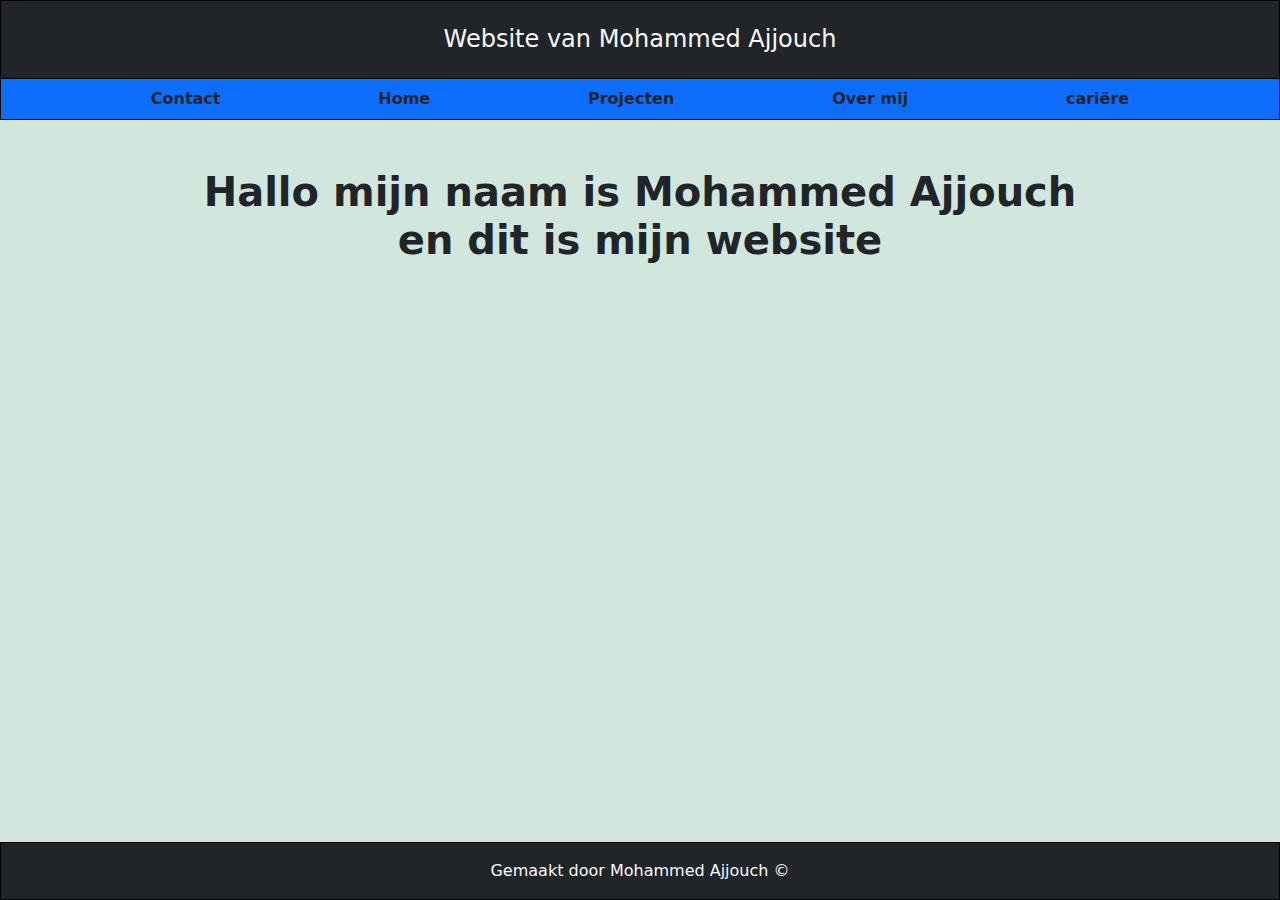
<file: index.html>
<!doctype html>
<html lang="en">
<head>
    <meta charset="UTF-8">
    <meta name="viewport" content="width=device-width, initial-scale=1">
    <title>Homepage | Mohammed</title>
    <link href="https://cdn.jsdelivr.net/npm/bootstrap@5.3.3/dist/css/bootstrap.min.css" rel="stylesheet">
</head>
<body class="bg-success-subtle">


<header class="bg-dark text-light text-center py-4 border border-black">
    <h1 class="h4 m-0">Website van Mohammed Ajjouch</h1>
</header>

<nav class="bg-primary d-flex justify-content-evenly border-start border-end border-bottom border-black py-2">
    <a href="contact.html" class="text-decoration-none text-dark fw-semibold px-2">Contact</a>
    <a href="#" class="text-decoration-none text-dark fw-semibold px-2">Home</a>
    <a href="projecten.html" class="text-decoration-none text-dark fw-semibold px-2">Projecten</a>
    <a href="over-mij.html" class="text-decoration-none text-dark fw-semibold px-2">Over mij</a>
    <a href="career.html" class="text-decoration-none text-dark fw-semibold px-2">cariëre</a>
</nav>


<main class="container text-center my-5">
    <h1 class="fw-bold">Hallo mijn naam is Mohammed Ajjouch<br>en dit is mijn website</h1>
</main>


<footer class="bg-dark text-light text-center py-3 border border-black fixed-bottom">
    Gemaakt door Mohammed Ajjouch &copy;
</footer>

<script src="https://cdn.jsdelivr.net/npm/bootstrap@5.3.3/dist/js/bootstrap.bundle.min.js"></script>
</body>
</html>
</file>
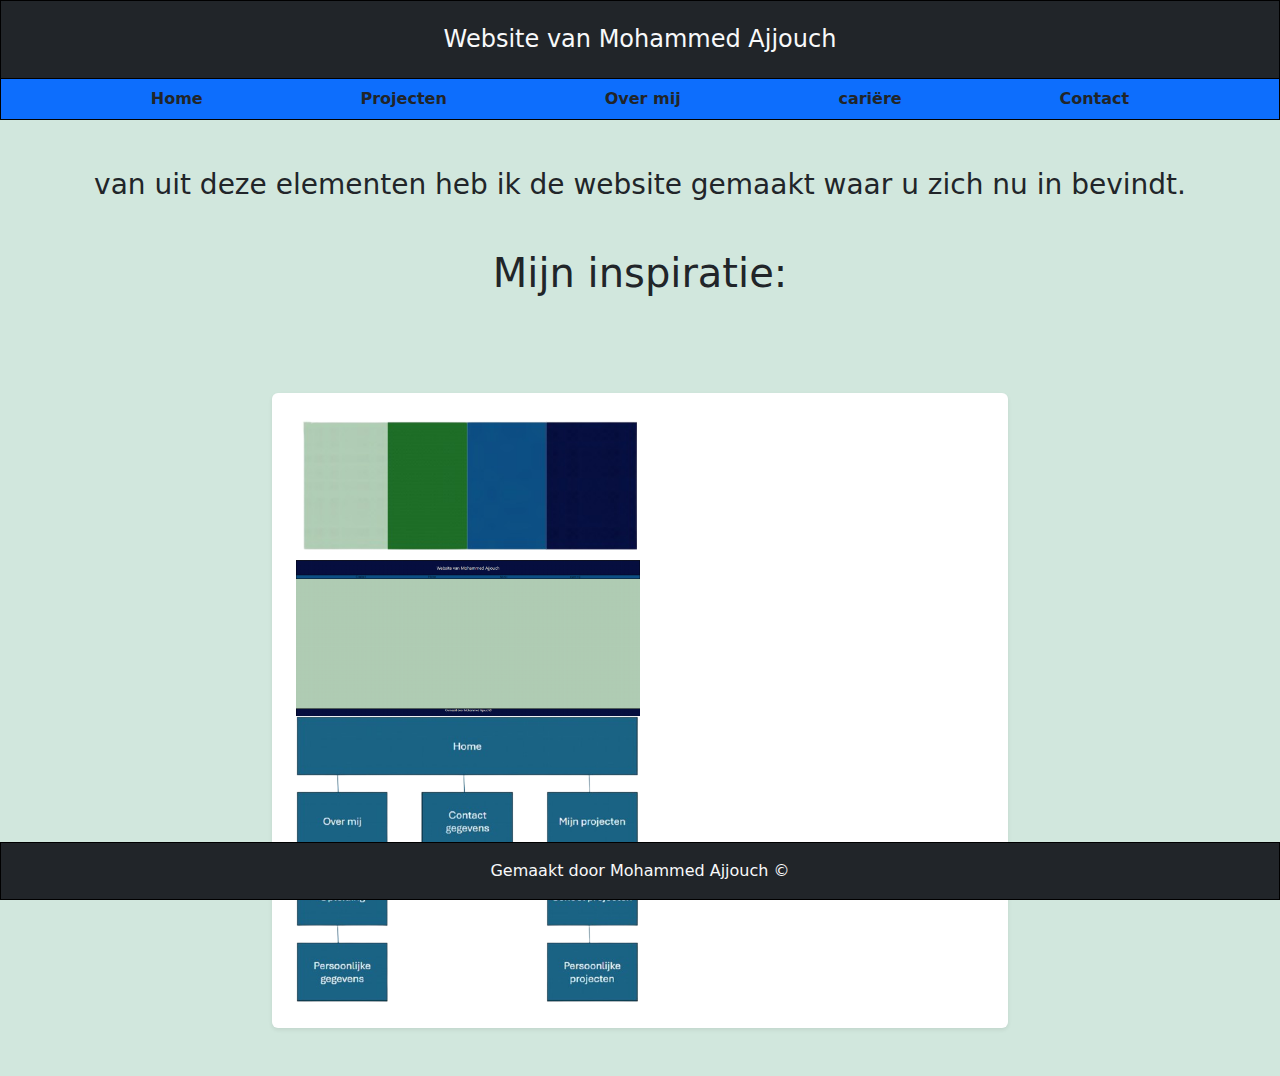
<file: beta.html>
<!doctype html>
<html lang="en">
<head>
    <meta charset="UTF-8">
    <meta name="viewport" content="width=device-width, initial-scale=1">
    <title>beta | Mohammed</title>
    <link href="https://cdn.jsdelivr.net/npm/bootstrap@5.3.3/dist/css/bootstrap.min.css" rel="stylesheet">
</head>
<body class="bg-success-subtle">


<header class="bg-dark text-light text-center py-4 border border-black">
    <h1 class="h4 m-0">Website van Mohammed Ajjouch</h1>
</header>

<nav class="bg-primary d-flex justify-content-evenly border-start border-end border-bottom border-black py-2">

    <a href="index.html" class="text-decoration-none text-dark fw-semibold px-2">Home</a>
    <a href="projecten.html" class="text-decoration-none text-dark fw-semibold px-2">Projecten</a>
    <a href="over-mij.html" class="text-decoration-none text-dark fw-semibold px-2">Over mij</a>
    <a href="career.html" class="text-decoration-none text-dark fw-semibold px-2">cariëre</a>
    <a href="contact.html" class="text-decoration-none text-dark fw-semibold px-2">Contact</a>
</nav>

<div class="container text-center my-5">
    <h3 class="d-flex justify-content-center">van uit deze elementen heb ik de website gemaakt waar u zich nu in bevindt.</h3>
</div>
<main class="container text-center my-5">
    <h1>Mijn inspiratie:</h1>
</main>

<main class="container flex-grow-1 py-5">
    <div class="row justify-content-center col">
        <div class="col-md-8">
            <div class="bg-white rounded shadow-sm p-4">
              <img class="img-fluid w-50" src="img/kleurenschema_finish-removebg-preview.png">
                <img class="img-fluid w-50" src="img/mockup.png">
                <img class="img-fluid w-50" src="img/sitemap-removebg-preview.png">
            </div>
        </div>
    </div>
</main>



<footer class="bg-dark text-light text-center py-3 border border-black fixed-bottom">
    Gemaakt door Mohammed Ajjouch &copy;
</footer>

<script src="https://cdn.jsdelivr.net/npm/bootstrap@5.3.3/dist/js/bootstrap.bundle.min.js"></script>
</body>
</html>
</file>
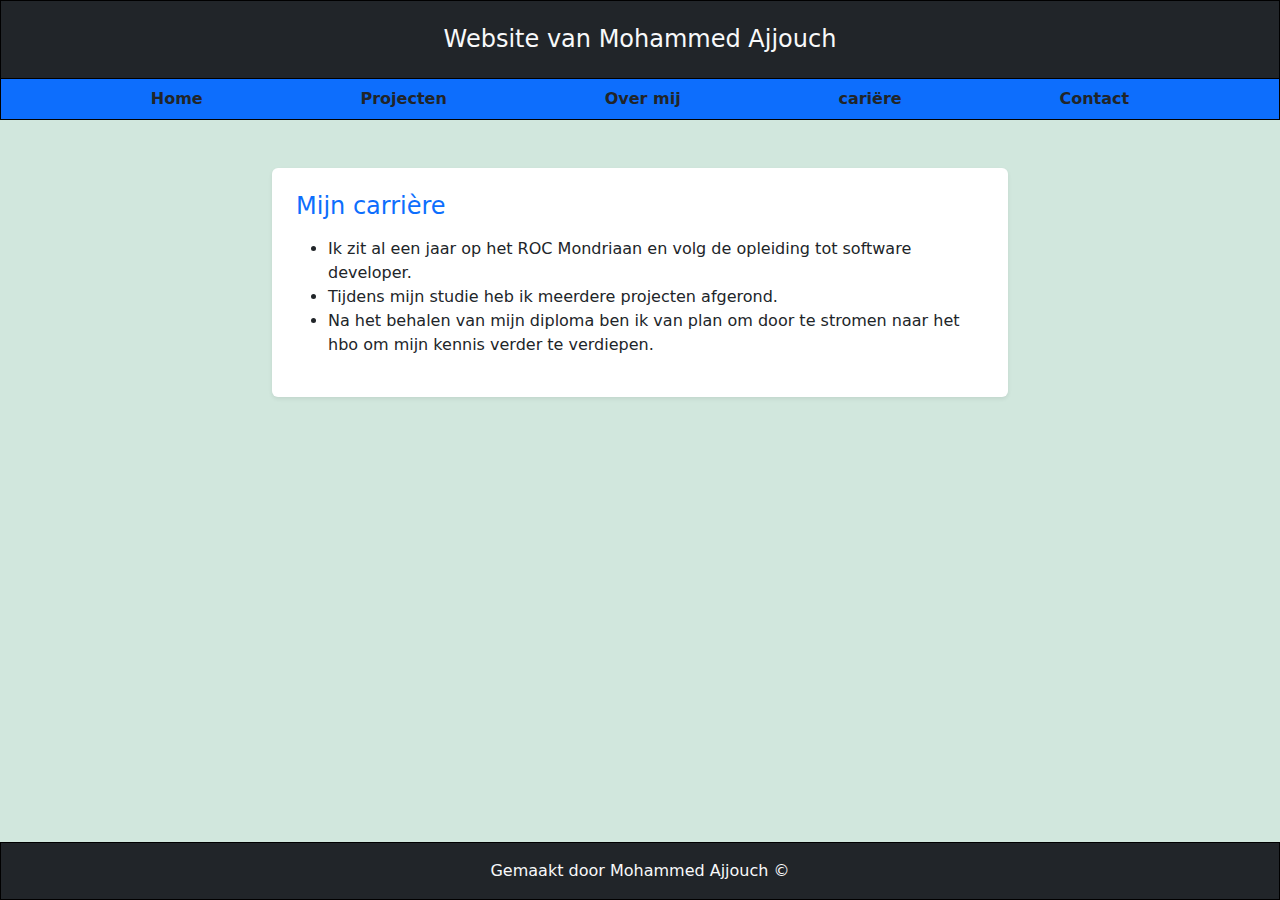
<file: career.html>
<!doctype html>
<html lang="en">
<head>
    <meta charset="UTF-8">
    <meta name="viewport" content="width=device-width, initial-scale=1">
    <title>cariëre | Mohammed</title>
    <link href="https://cdn.jsdelivr.net/npm/bootstrap@5.3.3/dist/css/bootstrap.min.css" rel="stylesheet">
</head>
<body class="bg-success-subtle">


<header class="bg-dark text-light text-center py-4 border border-black">
    <h1 class="h4 m-0">Website van Mohammed Ajjouch</h1>
</header>

<nav class="bg-primary d-flex justify-content-evenly border-start border-end border-bottom border-black py-2">

    <a href="index.html" class="text-decoration-none text-dark fw-semibold px-2">Home</a>
    <a href="projecten.html" class="text-decoration-none text-dark fw-semibold px-2">Projecten</a>
    <a href="over-mij.html" class="text-decoration-none text-dark fw-semibold px-2">Over mij</a>
    <a href="#" class="text-decoration-none text-dark fw-semibold px-2">cariëre</a>
    <a href="contact.html" class="text-decoration-none text-dark fw-semibold px-2">Contact</a>
</nav>


<main class="container flex-grow-1 py-5">
    <div class="row justify-content-center">
        <div class="col-md-8">
            <div class="bg-white rounded shadow-sm p-4">
                <h2 class="h4 mb-3 text-primary">Mijn carrière</h2>
                <p>
                    <ul>
                <li>
                    Ik zit al een jaar op het ROC Mondriaan en volg de opleiding tot software developer.

                </li>
                <li>
                    Tijdens mijn studie heb ik meerdere projecten afgerond.
                </li>
                <li>
                    Na het behalen van mijn diploma ben ik van
                    plan om door te stromen naar het hbo om mijn kennis verder te verdiepen.
                </li>
            </ul>


            </div>
        </div>
    </div>
</main>


<footer class="bg-dark text-light text-center py-3 border border-black fixed-bottom">
    Gemaakt door Mohammed Ajjouch &copy;
</footer>

<script src="https://cdn.jsdelivr.net/npm/bootstrap@5.3.3/dist/js/bootstrap.bundle.min.js"></script>
</body>
</html>
</file>
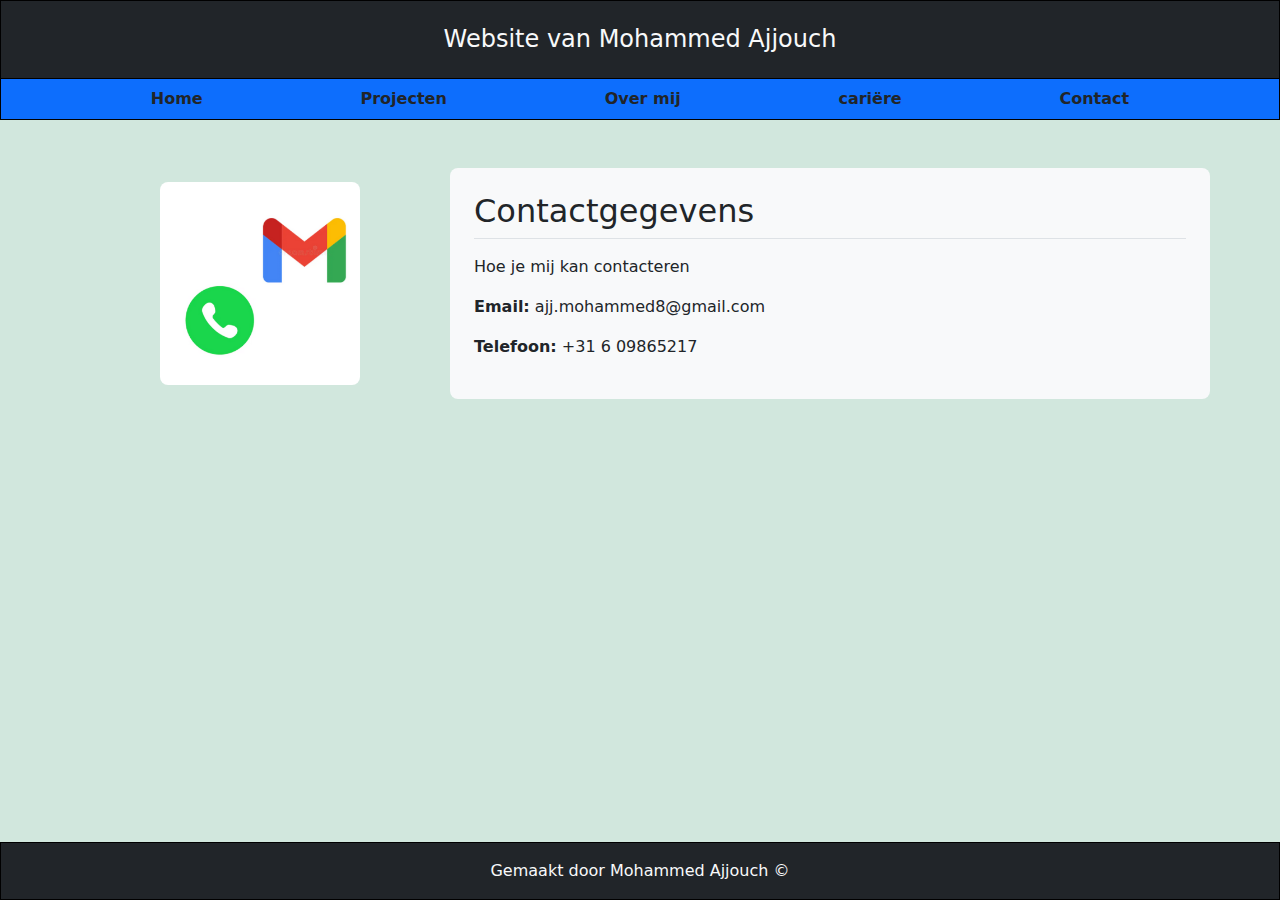
<file: contact.html>
<!doctype html>
<html lang="en">
<head>
    <meta charset="UTF-8">
    <meta name="viewport" content="width=device-width, initial-scale=1">
    <title>contact Page | Mohammed</title>
    <link href="https://cdn.jsdelivr.net/npm/bootstrap@5.3.3/dist/css/bootstrap.min.css" rel="stylesheet">
</head>
<body class="bg-success-subtle">

<header class="bg-dark text-light text-center py-4 border border-black">
    <h1 class="h4 m-0">Website van Mohammed Ajjouch</h1>
</header>

<nav class="bg-primary d-flex justify-content-evenly border-start border-end border-bottom border-black py-2">

    <a href="index.html" class="text-decoration-none text-dark fw-semibold px-2">Home</a>
    <a href="projecten.html" class="text-decoration-none text-dark fw-semibold px-2">Projecten</a>
    <a href="over-mij.html" class="text-decoration-none text-dark fw-semibold px-2">Over mij</a>
    <a href="career.html" class="text-decoration-none text-dark fw-semibold px-2">cariëre</a>
    <a href="#" class="text-decoration-none text-dark fw-semibold px-2">Contact</a>
</nav>

<section class="container my-5">
    <div class="row align-items-center">
        <div class="col-md-4 text-center mb-4 mb-md-0">
            <img src="img/contact.png" alt="Contact" class="img-fluid rounded-3" style="max-width: 200px;">
        </div>
        <div class="col-md-8 bg-light rounded-3 p-4">
            <h2 class="mb-3 border-bottom pb-2">Contactgegevens</h2>
            <p>Hoe je mij kan contacteren</p>
            <p><strong>Email:</strong> ajj.mohammed8@gmail.com</p>
            <p><strong>Telefoon:</strong> +31 6 09865217</p>
        </div>
    </div>
</section>

<footer class="bg-dark text-light text-center py-3 border border-black fixed-bottom">
    Gemaakt door Mohammed Ajjouch &copy;
</footer>

<script src="https://cdn.jsdelivr.net/npm/bootstrap@5.3.3/dist/js/bootstrap.bundle.min.js"></script>
</body>
</html>
</file>
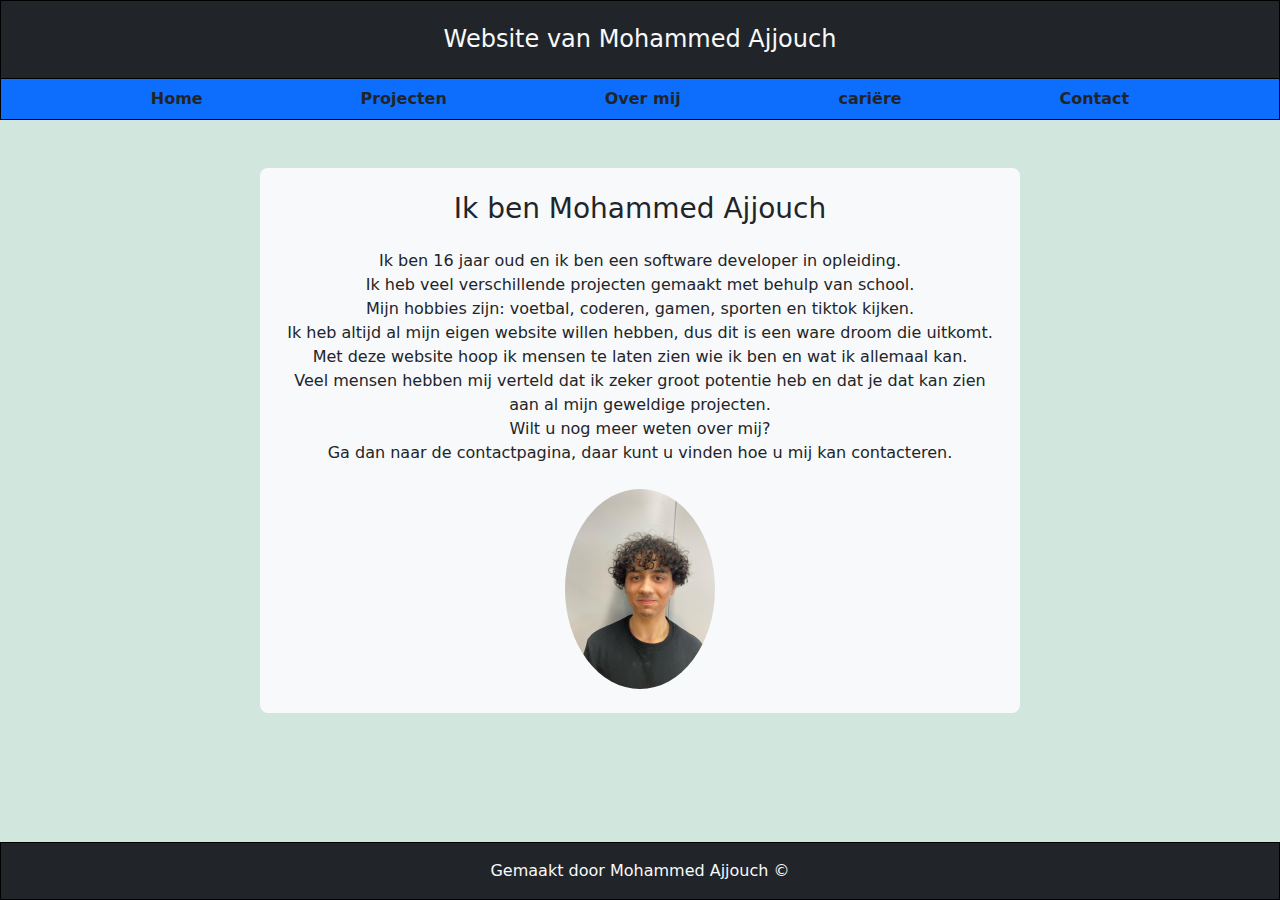
<file: over-mij.html>
<!doctype html>
<html lang="en">
<head>
    <meta charset="UTF-8">
    <meta name="viewport" content="width=device-width, initial-scale=1">
    <title>over mij | Mohammed</title>
    <link href="https://cdn.jsdelivr.net/npm/bootstrap@5.3.3/dist/css/bootstrap.min.css" rel="stylesheet">
</head>
<body class="bg-success-subtle">


<header class="bg-dark text-light text-center py-4 border border-black">
    <h1 class="h4 m-0">Website van Mohammed Ajjouch</h1>
</header>


<nav class="bg-primary d-flex justify-content-evenly border-start border-end border-bottom border-black py-2">

    <a href="index.html" class="text-decoration-none text-dark fw-semibold px-2">Home</a>
    <a href="projecten.html" class="text-decoration-none text-dark fw-semibold px-2">Projecten</a>
    <a href="#" class="text-decoration-none text-dark fw-semibold px-2">Over mij</a>
    <a href="career.html" class="text-decoration-none text-dark fw-semibold px-2">cariëre</a>
    <a href="contact.html" class="text-decoration-none text-dark fw-semibold px-2">Contact</a>
</nav>


<section class="container my-5">
    <div class="row justify-content-center">
        <div class="col-lg-8 bg-light rounded-3 p-4 text-center">
            <h3 class="mb-4 text-dark">Ik ben Mohammed Ajjouch</h3>
            <p class="mb-4">
                Ik ben 16 jaar oud en ik ben een software developer in opleiding.<br>
                Ik heb veel verschillende projecten gemaakt met behulp van school.<br>
                Mijn hobbies zijn: voetbal, coderen, gamen, sporten en tiktok kijken.<br>
                Ik heb altijd al mijn eigen website willen hebben, dus dit is een ware droom die uitkomt.<br>
                Met deze website hoop ik mensen te laten zien wie ik ben en wat ik allemaal kan.<br>
                Veel mensen hebben mij verteld dat ik zeker groot potentie heb en dat je dat kan zien aan al mijn geweldige projecten.<br>
                Wilt u nog meer weten over mij?<br>
                Ga dan naar de contactpagina, daar kunt u vinden hoe u mij kan contacteren.
            </p>
            <img src="img/ik.jpg" alt="Mohammed Ajjouch" class="img-fluid rounded-circle" style="max-height: 200px;">
        </div>
    </div>
</section>


<footer class="bg-dark text-light text-center py-3 border border-black fixed-bottom">
    Gemaakt door Mohammed Ajjouch &copy;
</footer>

<script src="https://cdn.jsdelivr.net/npm/bootstrap@5.3.3/dist/js/bootstrap.bundle.min.js"></script>
</body>
</html>
</file>
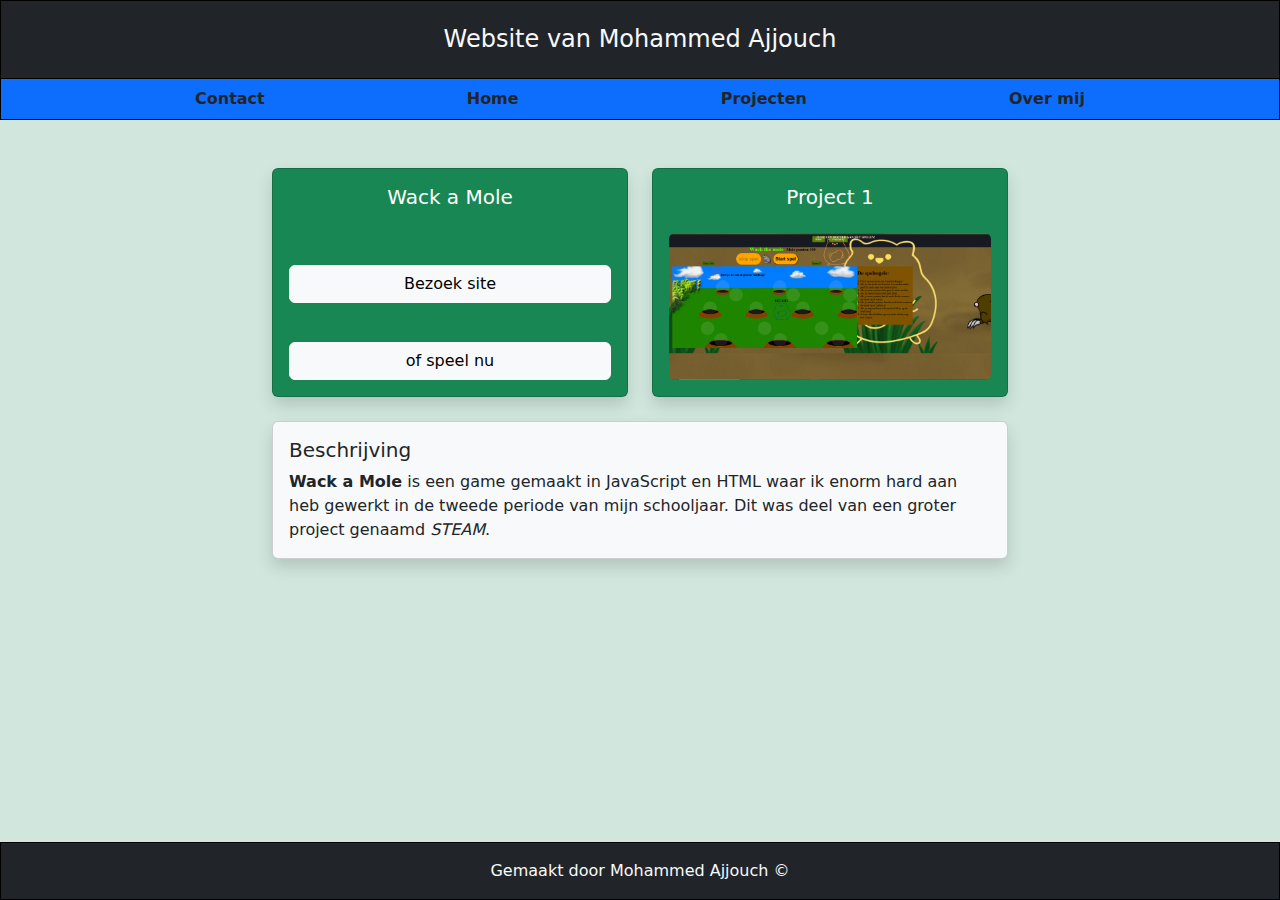
<file: project1.html>
<!doctype html>
<html lang="en">
<head>
    <meta charset="UTF-8">
    <meta name="viewport" content="width=device-width, initial-scale=1">
    <title>Wack a Mole | MLD</title>
    <link href="https://cdn.jsdelivr.net/npm/bootstrap@5.3.3/dist/css/bootstrap.min.css" rel="stylesheet">
</head>
<body class="bg-success-subtle">

<!-- Header -->
<header class="bg-dark text-light text-center py-4 border border-black">
    <h1 class="h4 m-0">Website van Mohammed Ajjouch</h1>
</header>

<!-- Navigatie -->
<nav class="bg-primary d-flex justify-content-evenly border-start border-end border-bottom border-black py-2">
    <a href="contact.html" class="text-decoration-none text-dark fw-semibold px-2">Contact</a>
    <a href="index.html" class="text-decoration-none text-dark fw-semibold px-2">Home</a>
    <a href="#" class="text-decoration-none text-dark fw-semibold px-2">Projecten</a>
    <a href="over-mij.html" class="text-decoration-none text-dark fw-semibold px-2">Over mij</a>
</nav>


<main class="container my-5">
    <div class="row g-4 justify-content-center">


        <div class="col-12 col-md-4">
            <div class="card bg-success text-white text-center shadow h-100">
                <div class="card-body d-flex flex-column justify-content-center">
                    <h5 class="card-title mb-3">Wack a Mole</h5>
                    <a href="https://github.com/ROCMondriaanTIN/st-sd-p02-project-build-a-game-b1m-steam.git" class="btn btn-light mt-auto">Bezoek site</a>
                    <a href="games/wack%20the%20mole/mo.html" class="btn btn-light mt-auto">of speel nu</a>
                </div>
            </div>
        </div>


        <div class="col-12 col-md-4">
            <div class="card bg-success text-white text-center shadow h-100">
                <div class="card-body">
                    <h5 class="card-title">Project 1</h5>
                    <a href="projecten.html">
                        <img src="img/mole%20wacker.png" alt="Wack a Mole" class="img-fluid rounded mt-3">
                    </a>
                </div>
            </div>
        </div>


        <div class="col-12 col-md-8">
            <div class="card bg-light text-dark shadow">
                <div class="card-body">
                    <h5 class="card-title">Beschrijving</h5>
                    <p class="card-text">
                        <strong>Wack a Mole</strong> is een game gemaakt in JavaScript en HTML waar ik enorm hard aan heb gewerkt
                        in de tweede periode van mijn schooljaar. Dit was deel van een groter project genaamd <em>STEAM</em>.
                    </p>
                </div>
            </div>
        </div>

    </div>
</main>


<footer class="bg-dark text-light text-center py-3 border border-black fixed-bottom">
    Gemaakt door Mohammed Ajjouch &copy;
</footer>

<script src="https://cdn.jsdelivr.net/npm/bootstrap@5.3.3/dist/js/bootstrap.bundle.min.js"></script>
</body>
</html>
</file>
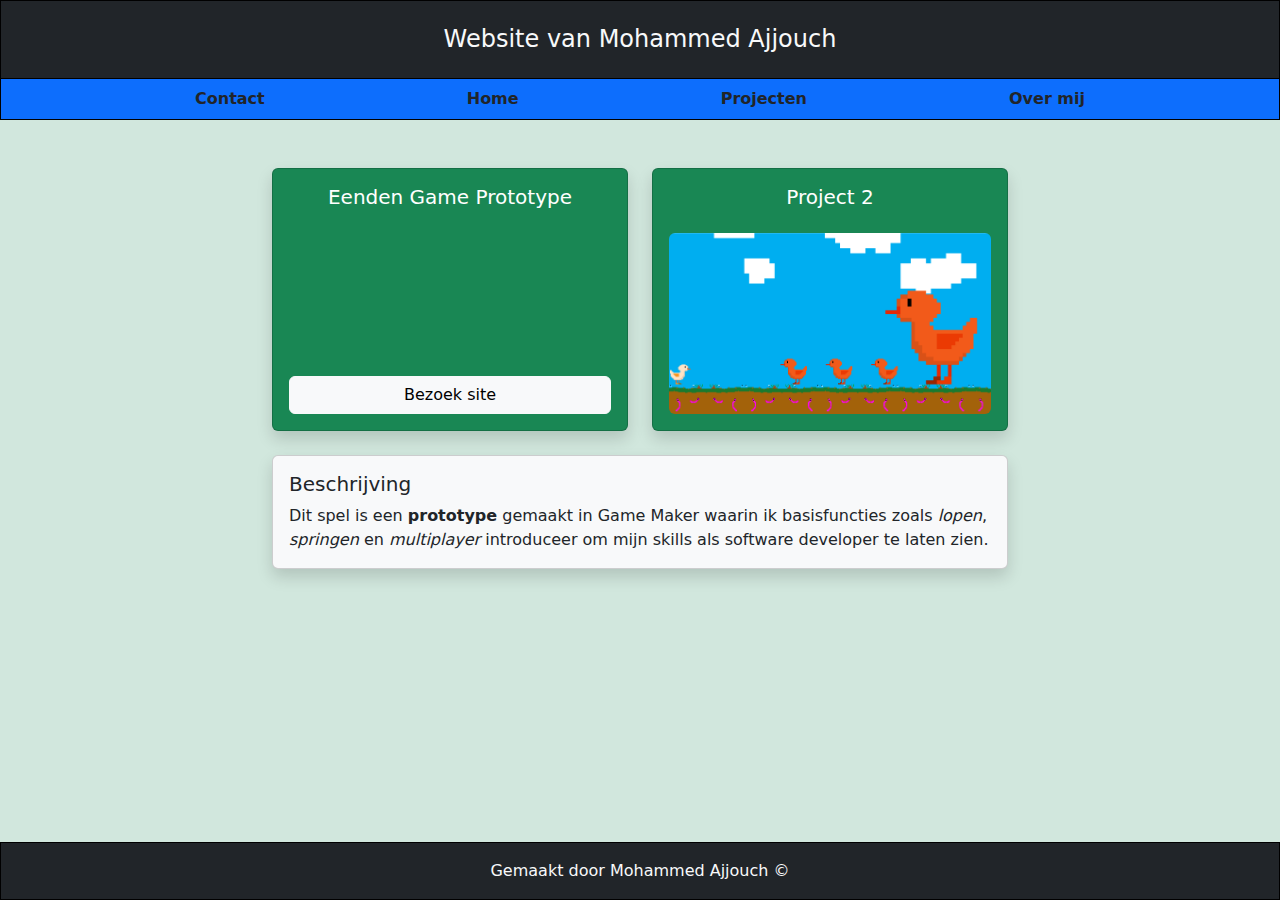
<file: project2.html>
<!doctype html>
<html lang="en">
<head>
    <meta charset="UTF-8">
    <meta name="viewport" content="width=device-width, initial-scale=1">
    <title>Eenden Game | MLD</title>
    <link href="https://cdn.jsdelivr.net/npm/bootstrap@5.3.3/dist/css/bootstrap.min.css" rel="stylesheet">
</head>
<body class="bg-success-subtle">


<header class="bg-dark text-light text-center py-4 border border-black">
    <h1 class="h4 m-0">Website van Mohammed Ajjouch</h1>
</header>


<nav class="bg-primary d-flex justify-content-evenly border-start border-end border-bottom border-black py-2">
    <a href="contact.html" class="text-decoration-none text-dark fw-semibold px-2">Contact</a>
    <a href="index.html" class="text-decoration-none text-dark fw-semibold px-2">Home</a>
    <a href="#" class="text-decoration-none text-dark fw-semibold px-2">Projecten</a>
    <a href="over-mij.html" class="text-decoration-none text-dark fw-semibold px-2">Over mij</a>
</nav>


<main class="container my-5">
    <div class="row g-4 justify-content-center">


        <div class="col-12 col-md-4">
            <div class="card bg-success text-white text-center shadow h-100">
                <div class="card-body d-flex flex-column justify-content-center">
                    <h5 class="card-title mb-0">Eenden Game Prototype</h5>
                    <a href="https://github.com/ROCMondriaanTIN/st-sd-p03-kdl-gp-prototype-nohanet.git" class="btn btn-light mt-auto">Bezoek site</a>
                </div>
            </div>
        </div>


        <div class="col-12 col-md-4">
            <div class="card bg-success text-white text-center shadow h-100">
                <div class="card-body">
                    <h5 class="card-title">Project 2</h5>
                    <a href="projecten.html">
                        <img src="img/eende screen.png" alt="Eenden Game Screenshot" class="img-fluid rounded mt-3">
                    </a>
                </div>
            </div>
        </div>


        <div class="col-12 col-md-8">
            <div class="card bg-light text-dark shadow">
                <div class="card-body">
                    <h5 class="card-title">Beschrijving</h5>
                    <p class="card-text">
                        Dit spel is een <strong>prototype</strong> gemaakt in Game Maker waarin ik basisfuncties zoals <em>lopen</em>,
                        <em>springen</em> en <em>multiplayer</em> introduceer om mijn skills als software developer te laten zien.
                    </p>
                </div>
            </div>
        </div>

    </div>
</main>


<footer class="bg-dark text-light text-center py-3 border border-black fixed-bottom">
    Gemaakt door Mohammed Ajjouch &copy;
</footer>

<script src="https://cdn.jsdelivr.net/npm/bootstrap@5.3.3/dist/js/bootstrap.bundle.min.js"></script>
</body>
</html>
</file>
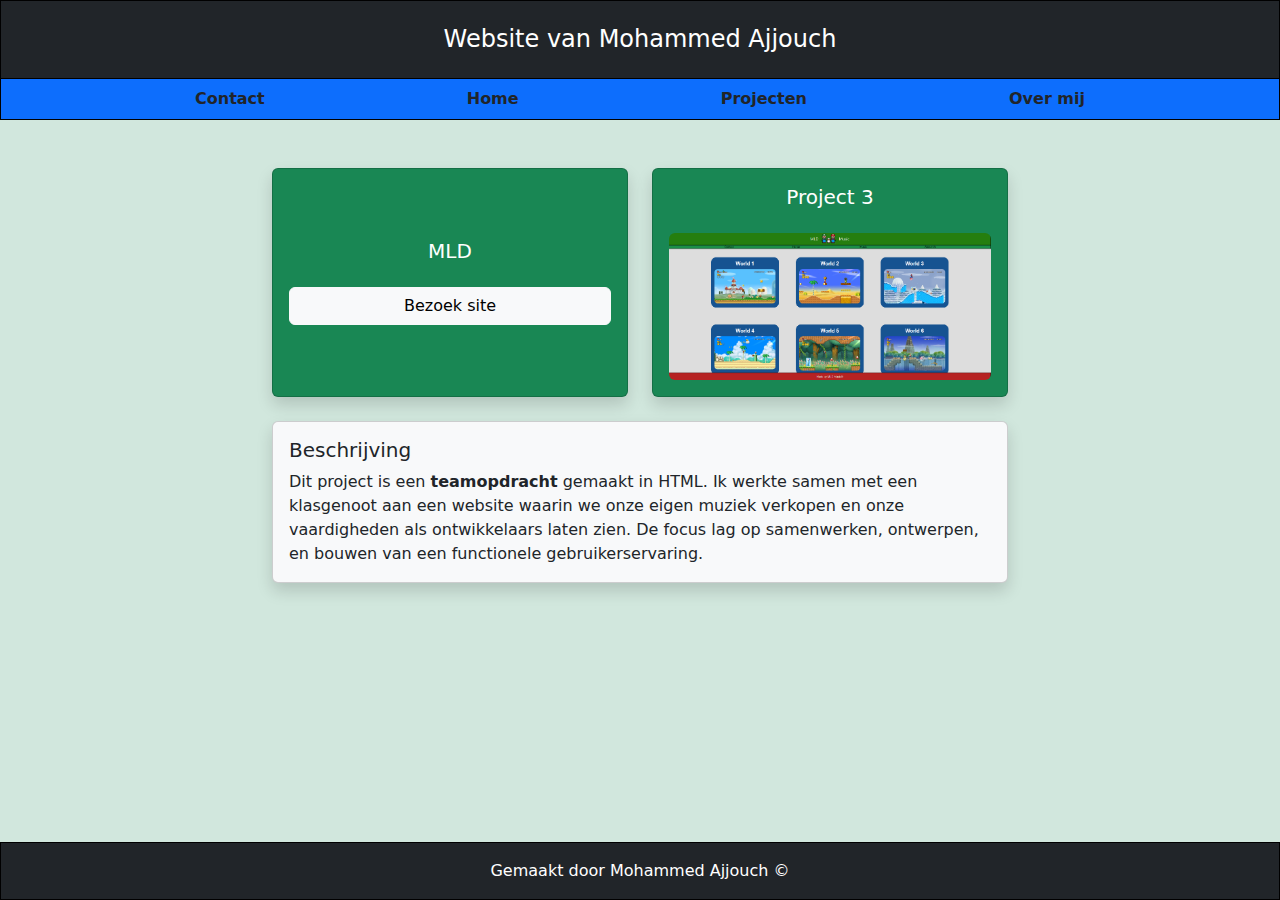
<file: project3.html>
<!doctype html>
<html lang="en">
<head>
    <meta charset="UTF-8">
    <meta name="viewport" content="width=device-width, initial-scale=1">
    <title>MLD Project | Mohammed Ajjouch</title>
    <link href="https://cdn.jsdelivr.net/npm/bootstrap@5.3.3/dist/css/bootstrap.min.css" rel="stylesheet">
</head>
<body class="bg-success-subtle">


<header class="bg-dark text-white text-center py-4 border border-black">
    <h1 class="h4 m-0">Website van Mohammed Ajjouch</h1>
</header>


<nav class="bg-primary d-flex justify-content-evenly border border-black border-top-0 py-2">
    <a href="contact.html" class="text-decoration-none text-dark fw-semibold px-2">Contact</a>
    <a href="index.html" class="text-decoration-none text-dark fw-semibold px-2">Home</a>
    <a href="#" class="text-decoration-none text-dark fw-semibold px-2">Projecten</a>
    <a href="over-mij.html" class="text-decoration-none text-dark fw-semibold px-2">Over mij</a>
</nav>


<main class="container my-5">
    <div class="row g-4 justify-content-center">


        <div class="col-12 col-md-4">
            <div class="card bg-success text-white text-center shadow h-100">
                <div class="card-body d-flex flex-column justify-content-center">
                    <h5 class="card-title">MLD</h5>
                    <a href="https://github.com/ROCMondriaanTIN/sd24-project-p03-review-your-experience-mld.git"
                       class="btn btn-light mt-3" target="_blank">
                        Bezoek site
                    </a>
                </div>
            </div>
        </div>


        <div class="col-12 col-md-4">
            <div class="card bg-success text-white text-center shadow h-100">
                <div class="card-body">
                    <h5 class="card-title">Project 3</h5>
                    <a href="projecten.html">
                        <img src="img/mld screen.png" alt="MLD Project Screenshot" class="img-fluid rounded mt-3">
                    </a>
                </div>
            </div>
        </div>


        <div class="col-12 col-md-8">
            <div class="card bg-light text-dark shadow">
                <div class="card-body">
                    <h5 class="card-title">Beschrijving</h5>
                    <p class="card-text">
                        Dit project is een <strong>teamopdracht</strong> gemaakt in HTML. Ik werkte samen met een klasgenoot
                        aan een website waarin we onze eigen muziek verkopen en onze vaardigheden als ontwikkelaars laten zien.
                        De focus lag op samenwerken, ontwerpen, en bouwen van een functionele gebruikerservaring.
                    </p>
                </div>
            </div>
        </div>

    </div>
</main>


<footer class="bg-dark text-white text-center py-3 border border-black fixed-bottom">
    Gemaakt door Mohammed Ajjouch &copy;
</footer>

<script src="https://cdn.jsdelivr.net/npm/bootstrap@5.3.3/dist/js/bootstrap.bundle.min.js"></script>
</body>
</html>
</file>
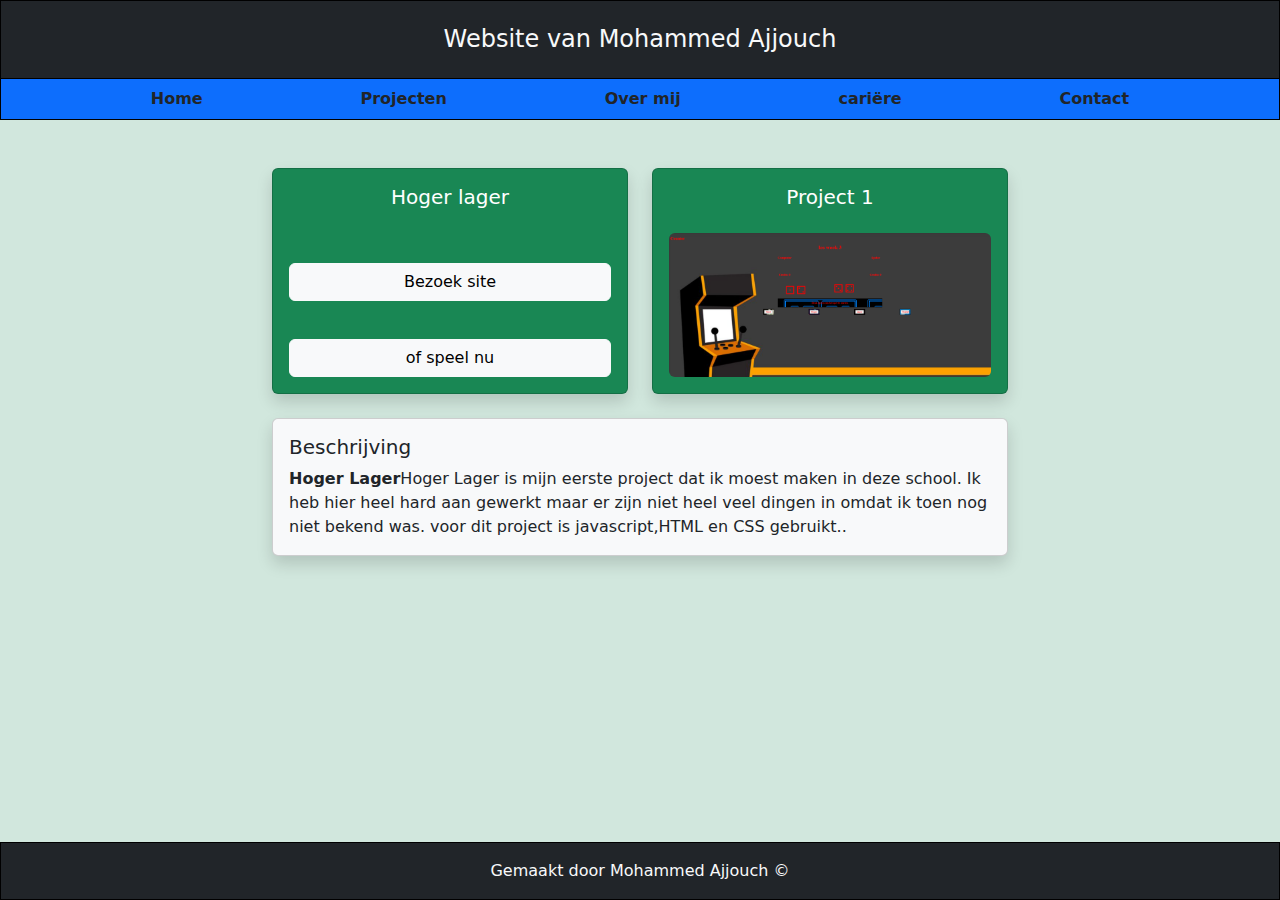
<file: project4.html>
<!doctype html>
<html lang="en">
<head>
    <meta charset="UTF-8">
    <meta name="viewport" content="width=device-width, initial-scale=1">
    <title>Wack a Mole | Mohammed</title>
    <link href="https://cdn.jsdelivr.net/npm/bootstrap@5.3.3/dist/css/bootstrap.min.css" rel="stylesheet">
</head>
<body class="bg-success-subtle">


<header class="bg-dark text-light text-center py-4 border border-black">
    <h1 class="h4 m-0">Website van Mohammed Ajjouch</h1>
</header>


<nav class="bg-primary d-flex justify-content-evenly border-start border-end border-bottom border-black py-2">

    <a href="index.html" class="text-decoration-none text-dark fw-semibold px-2">Home</a>
    <a href="#" class="text-decoration-none text-dark fw-semibold px-2">Projecten</a>
    <a href="over-mij.html" class="text-decoration-none text-dark fw-semibold px-2">Over mij</a>
    <a href="career.html" class="text-decoration-none text-dark fw-semibold px-2">cariëre</a>
    <a href="contact.html" class="text-decoration-none text-dark fw-semibold px-2">Contact</a>
</nav>


<main class="container my-5">
    <div class="row g-4 justify-content-center">


        <div class="col-12 col-md-4">
            <div class="card bg-success text-white text-center shadow h-100">
                <div class="card-body d-flex flex-column justify-content-center">
                    <h5 class="card-title mb-3">Hoger lager</h5>
                    <a href="https://github.com/nohanet/Hoger-lager-reborn.git" class="btn btn-light mt-auto">Bezoek site</a>
                    <a href="games/hogerlager/dobel.html" class="btn btn-light mt-auto">of speel nu</a>
                </div>
            </div>
        </div>


        <div class="col-12 col-md-4">
            <div class="card bg-success text-white text-center shadow h-100">
                <div class="card-body">
                    <h5 class="card-title">Project 1</h5>
                    <a href="projecten.html">
                        <img src="img/hoger_lager_screen.png" alt="Wack a Mole" class="img-fluid rounded mt-3">
                    </a>
                </div>
            </div>
        </div>


        <div class="col-12 col-md-8">
            <div class="card bg-light text-dark shadow">
                <div class="card-body">
                    <h5 class="card-title">Beschrijving</h5>
                    <p class="card-text">
                        <strong>Hoger Lager</strong>Hoger Lager is mijn eerste project dat ik moest maken in deze school.
                        Ik heb hier heel hard aan gewerkt maar er zijn niet heel veel dingen in omdat ik toen
                        nog niet bekend was. voor dit project is javascript,HTML en CSS gebruikt.<em></em>.
                    </p>
                </div>
            </div>
        </div>

    </div>
</main>


<footer class="bg-dark text-light text-center py-3 border border-black fixed-bottom">
    Gemaakt door Mohammed Ajjouch &copy;
</footer>

<script src="https://cdn.jsdelivr.net/npm/bootstrap@5.3.3/dist/js/bootstrap.bundle.min.js"></script>
</body>
</html>
</file>
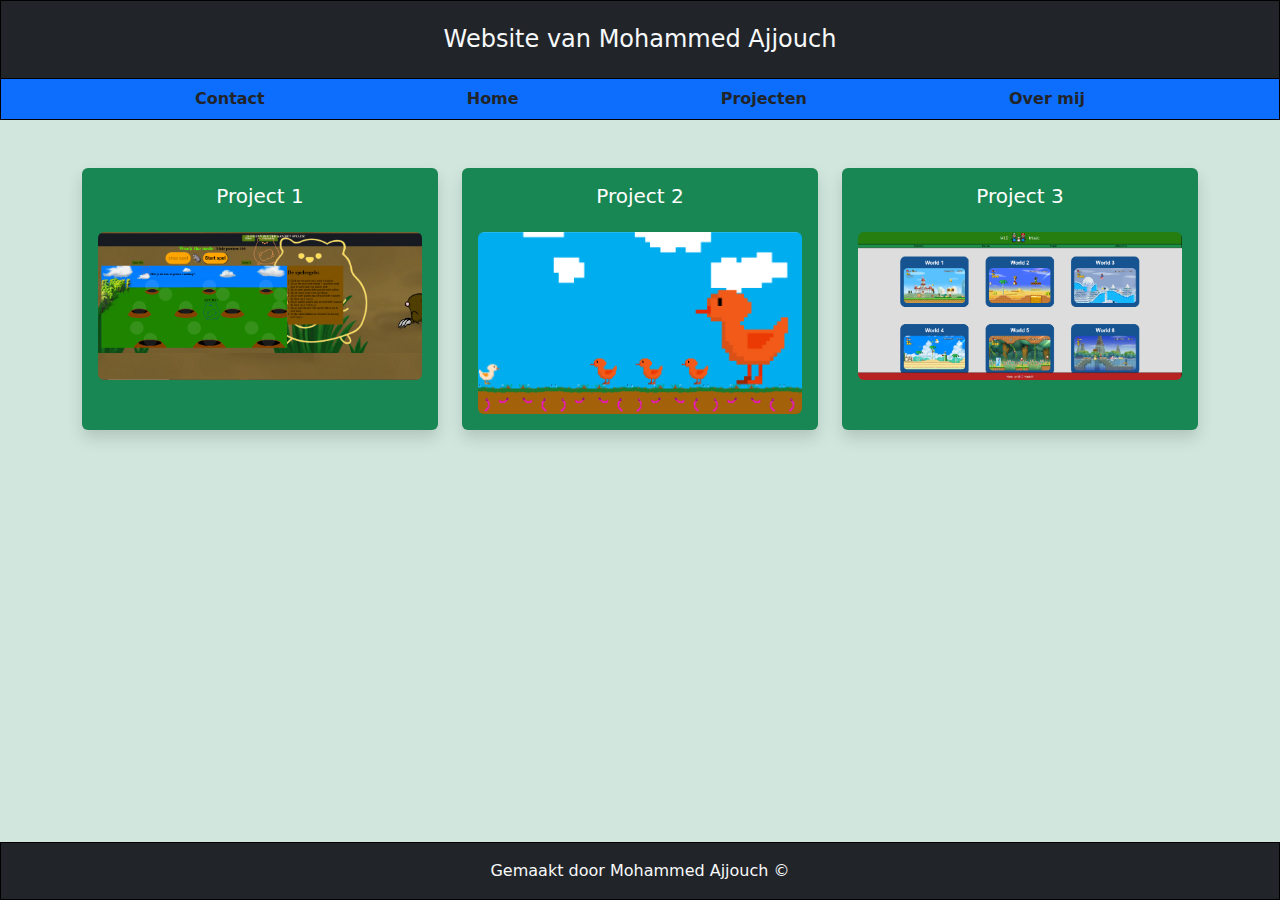
<file: projecten.html>
<!doctype html>
<html lang="en">
<head>
    <meta charset="UTF-8">
    <meta name="viewport" content="width=device-width, initial-scale=1">
    <title>Projecten | MLD</title>
    <link href="https://cdn.jsdelivr.net/npm/bootstrap@5.3.3/dist/css/bootstrap.min.css" rel="stylesheet">
</head>
<body class="bg-success-subtle">


<header class="bg-dark text-light text-center py-4 border border-black">
    <h1 class="h4 m-0">Website van Mohammed Ajjouch</h1>
</header>


<nav class="bg-primary d-flex justify-content-evenly border-start border-end border-bottom border-black py-2">
    <a href="contact.html" class="text-decoration-none text-dark fw-semibold px-2">Contact</a>
    <a href="index.html" class="text-decoration-none text-dark fw-semibold px-2">Home</a>
    <a href="#" class="text-decoration-none text-dark fw-semibold px-2">Projecten</a>
    <a href="over-mij.html" class="text-decoration-none text-dark fw-semibold px-2">Over mij</a>
</nav>


<main class="container my-5">
    <div class="row justify-content-center g-4">


        <div class="col-12 col-md-6 col-lg-4">
            <div class="card bg-success text-white border-0 shadow h-100 text-center">
                <div class="card-body">
                    <h5 class="card-title">Project 1</h5>
                    <a href="project1.html">
                        <img src="img/mole%20wacker.png" class="img-fluid rounded mt-3" alt="Project 1">
                    </a>
                </div>
            </div>
        </div>


        <div class="col-12 col-md-6 col-lg-4">
            <div class="card bg-success text-white border-0 shadow h-100 text-center">
                <div class="card-body">
                    <h5 class="card-title">Project 2</h5>
                    <a href="project2.html">
                        <img src="img/eende screen.png" class="img-fluid rounded mt-3" alt="Project 2">
                    </a>
                </div>
            </div>
        </div>


        <div class="col-12 col-md-6 col-lg-4">
            <div class="card bg-success text-white border-0 shadow h-100 text-center">
                <div class="card-body">
                    <h5 class="card-title">Project 3</h5>
                    <a href="project3.html">
                        <img src="img/mld screen.png" class="img-fluid rounded mt-3" alt="Project 3">
                    </a>
                </div>
            </div>
        </div>

    </div>
</main>


<footer class="bg-dark text-light text-center py-3 border border-black fixed-bottom">
    Gemaakt door Mohammed Ajjouch &copy;
</footer>

<script src="https://cdn.jsdelivr.net/npm/bootstrap@5.3.3/dist/js/bootstrap.bundle.min.js"></script>
</body>
</html>
</file>
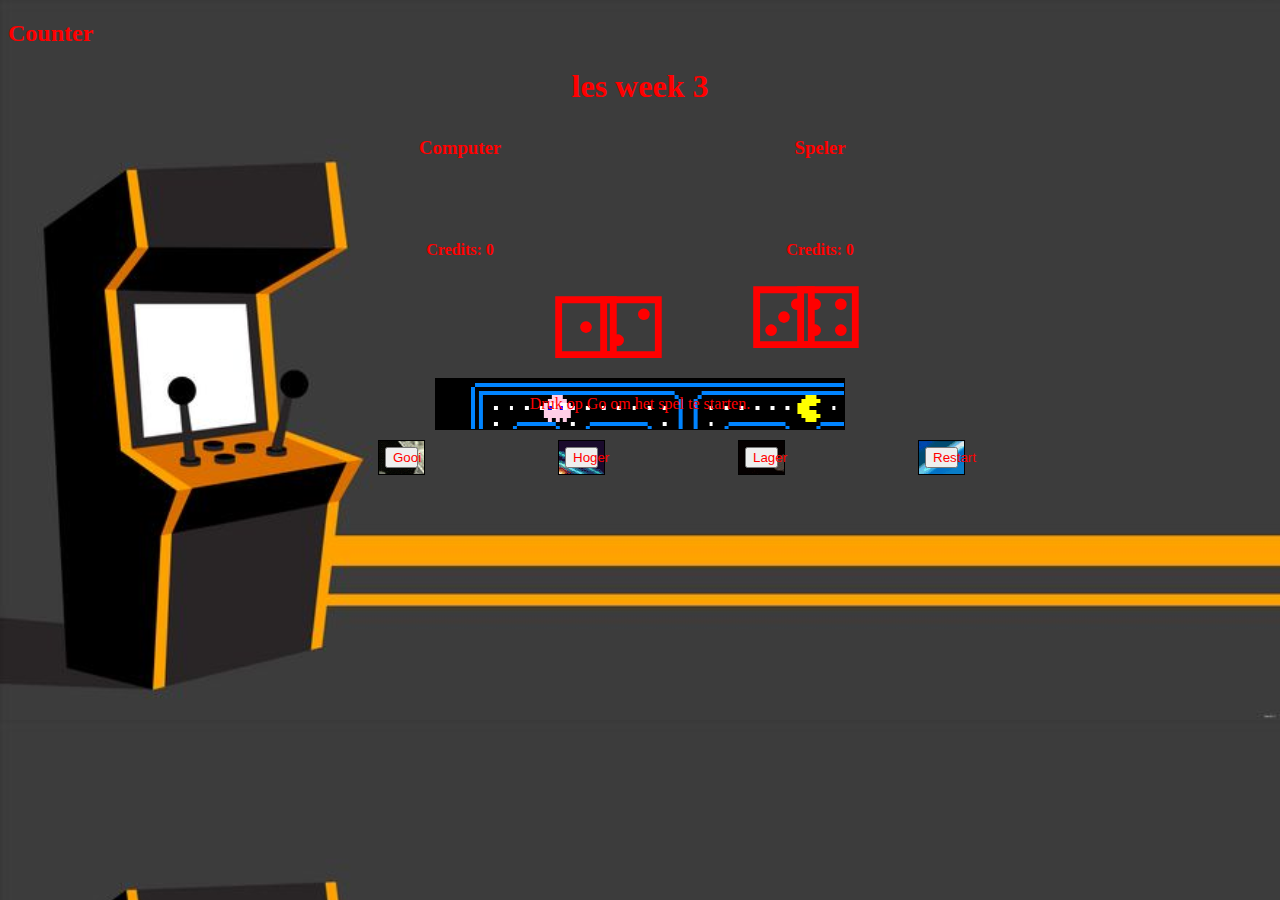
<file: games/hoger lager/dobel.html>
<!DOCTYPE html>
<html lang="en">
  <head>
    <meta charset="UTF-8" />
    <meta http-equiv="X-UA-Compatible" content="IE=edge" />
    <meta name="viewport" content="width=device-width, initial-scale=1.0" />
    <title>Hoger Lager</title>
    <link rel="stylesheet" href="styl.css">
  </head>


  <body>
    <h2 class="tool-name"></h2>
    
    <p class="result">


    </p>
    <div class="container">
      <header class="text-center">
        <h1>Hoger Lager</h1>
      </header>
   
      
      <main>
        
        <div class="headings">
         
          
          <div>&nbsp;</div>
          <div>&nbsp;</div>
          <div class="text-center">
            <h3>Computer</h3>
          </div>
          <div>&nbsp;</div>
          <div class="text-center">
            <h3>Speler</h3>
          </div>
          <div>&nbsp;</div>
        </div>
        
        <div class="credits">
          <div>&nbsp;</div>
          <div>&nbsp;</div>
          <div>&nbsp;</div>
          <div>&nbsp;</div>
          <div>&nbsp;</div>
          <div>&nbsp;</div>
          <div>&nbsp;</div>
          <div>&nbsp;</div>
          <div>&nbsp;</div>
          <div>&nbsp;</div>
          <div class="text-center">
            <div class="computer">
            <h4>Credits: <span class="computer-credits">0</span></h4>
            <div>&nbsp;</div>
            <div>&nbsp;</div>
           
            <div>&nbsp;</div>
            <div>&nbsp;</div>
            <div>&nbsp;</div>
          </div>
          </div>
          <div>&nbsp;</div>
          <div class="text-center">
            
            <div class="player">
            <h4>Credits: <span class="player-credits">0</span></h4>
           
            <div>&nbsp;</div>
            <div>&nbsp;</div>
            <div>&nbsp;</div>
            <div>&nbsp;</div>
          </div>
          </div>
          <div>&nbsp;</div>
        </div>
        <div class="dobbelstenen">
        <div class="dices">
          <div>&nbsp;</div>
          <div>&nbsp;</div>
          <div>&nbsp;</div>
          
          <div>&nbsp;</div>
          <div>&nbsp;</div>
          <div>&nbsp;</div>
          <div>&nbsp;</div>
          <div>&nbsp;</div>
          <div>&nbsp;</div>
          <div>&nbsp;</div>
          <div>&nbsp;</div>
          <div>&nbsp;</div>
          <div>&nbsp;</div>
          <div>&nbsp;</div>
          <div>&nbsp;</div>
          <div>&nbsp;</div>
          <div>&nbsp;</div>
          <div>&nbsp;</div>
          <div>&nbsp;</div>
          <div>&nbsp;</div>
          <div>&nbsp;</div>
          <div>&nbsp;</div>
          <div>&nbsp;</div>
          <div>&nbsp;</div>
          <div>&nbsp;</div>
          <div>&nbsp;</div>
          <div>&nbsp;</div>
          <div>&nbsp;</div>
          <div>&nbsp;</div>
          <div>&nbsp;</div>
          <div class="dices-computer-player">
            <div class="dice text-center computer-dice-one">&#9856;</div>
            <div class="dice text-center computer-dice-two">&#9857;</div>
          </div>
          <div>&nbsp;</div>
          <div class="dices-player">
            <div class="dice text-center player-dice-one">&#9858;</div>
            <div class="dice text-center player-dice-two">&#9859;</div>
          </div>
          <div>&nbsp;</div>
        </div>
      </div>
        <div class="message text-center">
          <div>&nbsp;</div>
          <div class="message-box">
            <p>Druk op Go om het spel te starten.</p>
          </div>
          <div>&nbsp;</div>
        </div>
        <div class="controls">
          <div>&nbsp;</div>
          
          <div>&nbsp;</div>
          <div class="text-center player-dice-button-container">
            <div class="gooien">
            <button class="dice-button">Gooi</button>
          </div>
          </div>
          <div class="hoger">
          <div class="text-center higher-button-container">
            <button class="higher-button"> Hoger </button>
          </div>
        </div>
          <div class="lager">
          <div class="text-center lower-button-container">
            <button class="lower-button">Lager</button>
          </div>
        </div>
          <div class="text-center go-button-container">
            <div class="gaan">
              <div class="resetbutton"></div>
            <button>Restart</button>
          </div>
            <p id="demo"></p>


        
          </div>
          <div>&nbsp;</div>
        </div>
      </main>
    </div>
    <body>
      <header>
       <h1 class="site-name"></h1>
      </header>
      <main>
          
      
      <p class="result">
  
      </p>
      
      </main>
      <script src= "main.js"></script>
    </body>

    
  </body>
</html>
</file>
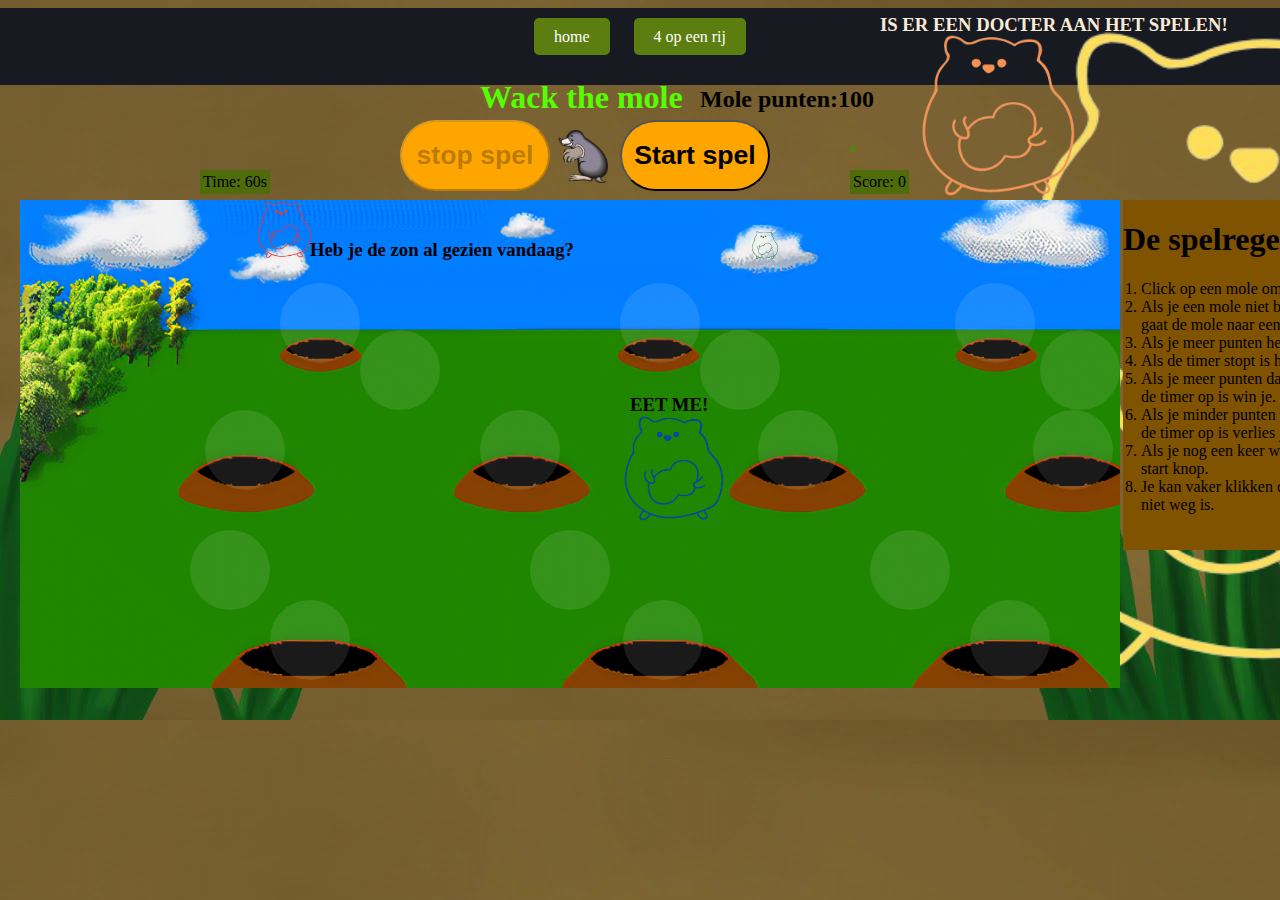
<file: games/wack the mole/mo.html>
<!DOCTYPE html>
<html lang="en">

<head>
    <meta charset="UTF-8">
    <meta name="viewport"
           content="width=device-width, initial-scale=1.0">
    <link rel="stylesheet" href="css/mo.css">
    <title>Whac-A-Mole</title>
</head>

<body>
    <header>
        <nav>
            <div class="button-container ">
                <a href="../../../../../Users/ajjmo/OneDrive/Bureaublad/steam/st-sd-p02-project-build-a-game-b1m-steam/steam/index.html">home</a>
            </div>
            <div class="button-container ">
                <a href="http://127.0.0.1:5502/Arda/arda.html">4 op een rij</a>
            </div>
        </nav>
    </header>
    <img class="coloredmole4" src="img/Untitled_design__9_-removebg-preview.png" alt="">
    <h2 class="molepnt">Mole punten:100</h2>
        <div id="score">Score: 0</div>
        <div id="timer">Time: 60s</div>
    <button id="startknop"><h1>Start spel</h1></button>
    <button id="stopknop" disabled><h1>stop spel</h1></button>
    <div class="holesall">
        <div class="hole" id="hole1"></div>
        <div class="hole" id="hole2"></div>
        <div class="hole" id="hole3"></div>
        <div class="hole" id="hole4"></div>
        <div class="hole" id="hole5"></div>
        <div class="hole" id="hole6"></div>
        <div class="hole" id="hole7"></div>
        <div class="hole" id="hole8"></div>
        <div class="hole" id="hole9"></div>
        <div class="hole" id="hole10"></div>
        <div class="gameboard">
            <div class="hole" id="extra-hole1"></div>
            <div class="hole" id="extra-hole2"></div>
            <div class="hole" id="extra-hole3"></div>
            <div class="hole" id="extra-hole4"></div>
            <div class="hole" id="extra-hole5"></div>
            <div class="hole" id="extra-hole6"></div>
            <div id="extra-empty-hole1"></div>
            <div id="extra-empty-hole2"></div>
            <div id="extra-empty-hole3"></div>
            <div id="extra-empty-hole4"></div>
            <div id="extra-empty-hole5"></div>
            <div id="extra-empty-hole6"></div>
    
        </div>
    </div>
  
    <img class="enge" src="img/file%20(1).png" alt="">
    <div class="rules">
        <h1 class="rule">De spelregels:</h1>
        <ul class="rule-all">
            <ol>
            <li>
                Click op een mole om 1 punt te krijgen.
            </li>
            <li>
                Als je een mole niet binnen 1 seconden raakt gaat de mole naar een andere plek.
            </li>
            <li>
                Als je meer punten hebt gaat de mole sneller
            </li>
            <li>
                Als de timer stopt is het spel klaar.
            </li>
            <li>
                Als je meer punten dan de mole hebt wanneer de timer op is win je.
            </li>
            <li>
                Als je minder punten dan de mole hebt wanneer de timer op is verlies je.
            </li>
            <li>
                Als je nog een keer wilt spelen klik je op de start knop.
            </li>
            <li>
                Je kan vaker klikken op een mole als hij nog niet weg is.
            </li>
        </ol>
        </ul>
    </div>
    <div class="food1"><h3>EET ME!</h3></div>
    <div class="pregnant"><h3>IS ER EEN DOCTER AAN HET SPELEN!</h3></div>
    <div class="teletubbies"><h3>Heb je de zon al gezien vandaag?</h3></div>
  
    
  
    </button>
    <a href="http://127.0.0.1:5502/wack%20the%20mole/mo2.html"><img class="coloredmole1" src="img/Untitled_design__11_-removebg-preview.png" alt=""></a>
    <a href="http://127.0.0.1:5502/wack%20the%20mole/mo3.html"><img class="coloredmole2" src="img/Untitled_design__12_-removebg-preview.png" alt=""></a>
    <a href="http://127.0.0.1:5502/wack%20the%20mole/mo4.html"><img class="coloredmole3" src="img/Untitled_design__10_-removebg-preview.png" alt=""></a>
    <img class="coloredmole5" src="img/Untitled_design__14_-removebg-preview.png" alt="">
    <h1 class="Wack">Wack the mole</h1>
    <div class="player-name"></div>
    
    
    <script src="js/mo.js"></script>
</body>

</html>
</file>
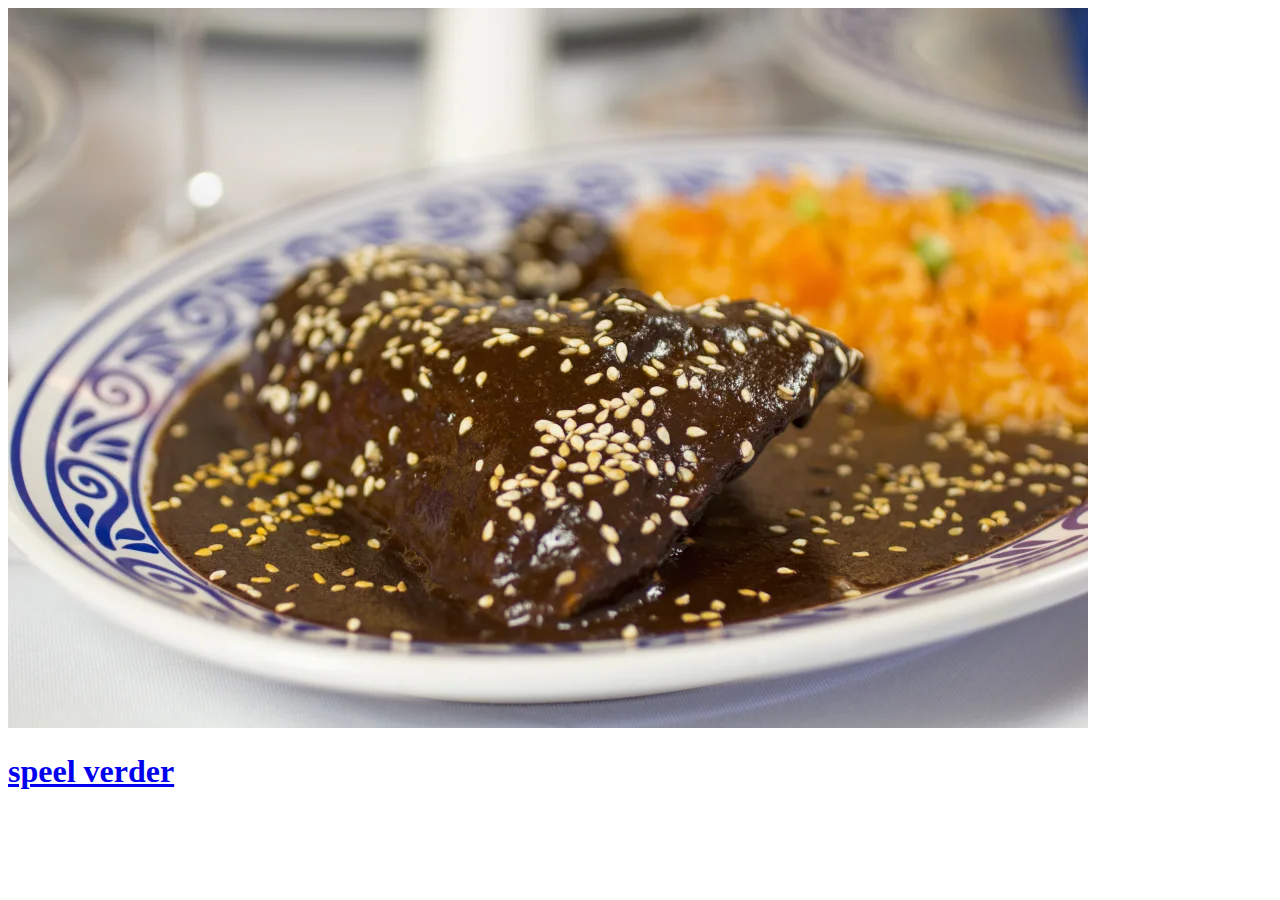
<file: games/wack the mole/mo2.html>
<!DOCTYPE html>
<html lang="en">
<head>
    <meta charset="UTF-8">
    <meta name="viewport" content="width=device-width, initial-scale=1.0">
    <title>Document</title>
</head>
<body>
    <img src="img/molesnack.webp" alt="">
    <a href="mo.html"><h1>speel verder</h1></a>
</body>
</html>
</file>
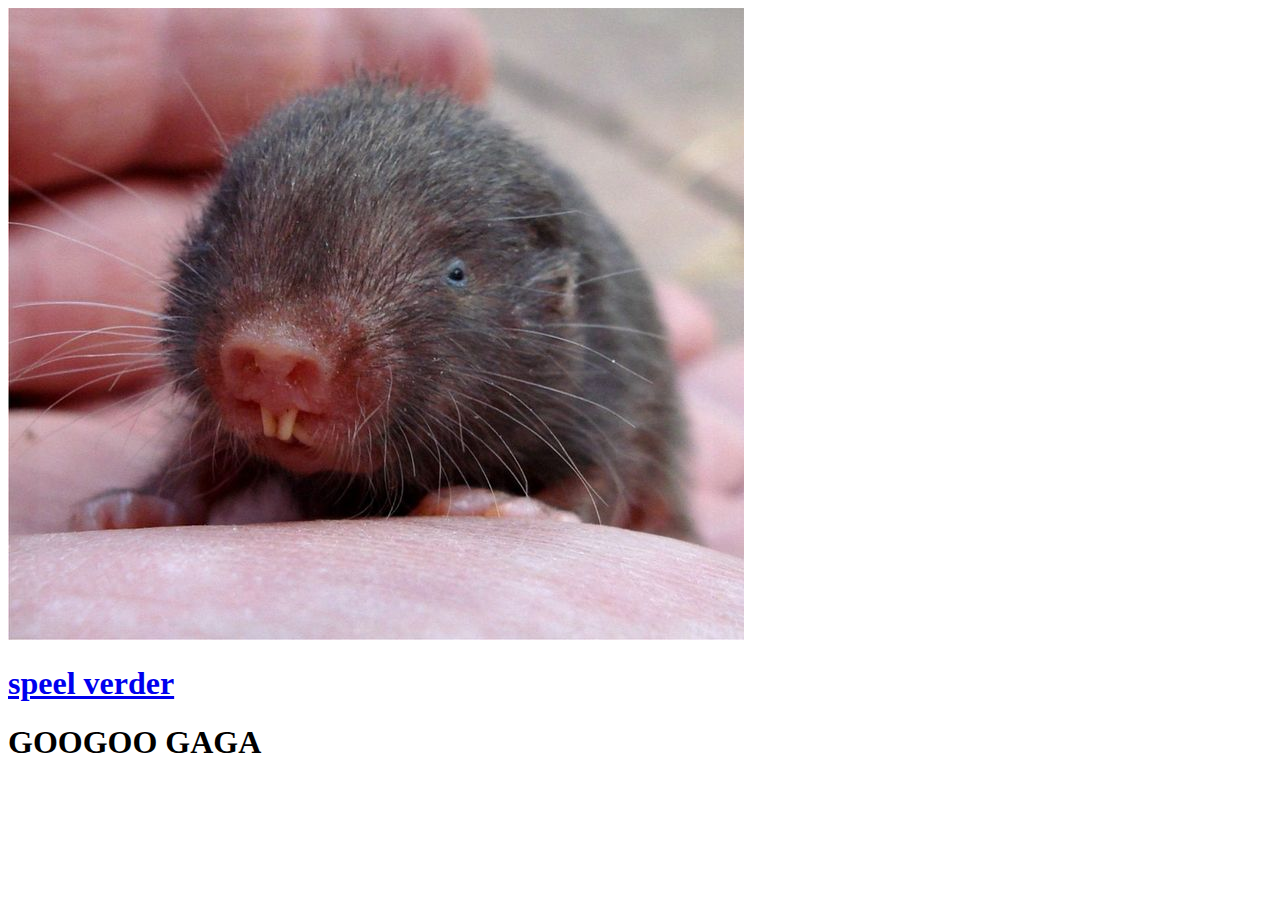
<file: games/wack the mole/mo3.html>
<!DOCTYPE html>
<html lang="en">
<head>
    <meta charset="UTF-8">
    <meta name="viewport" content="width=device-width, initial-scale=1.0">
    <title>Document</title>
</head>
<body>
    <img src="img/smallmole.jpg" alt="">
    <a href="mo.html"><h1>speel verder</h1></a>
    <div><h1>GOOGOO GAGA </h1></div>
</body>
</html>
</file>
<file: games/hoger lager/styl.css>
*{
  color:red;
}
.dobbelstenen {
  color: rgb(255, 183, 0);
  column-count: 2
  ;
  column-fill: balance;
}

.bg-red {
  background: red;
  border: 5px solid black;
}

.bg-green {
  background: rgb(116, 131, 197);
  border: 5px solid black;
}

.dices, .headings, .credits, .controls {
  padding: 10px;
  column-count: 7;
  column-fill: balance;
}

.text-center {
  text-align: center;
}

.dices-computer-player, .dices-player {
  column-count: 2;
}

.message {
  column-count: 3;
}

.message-box {
  background-image: url(img/iuj.gif);
  border: 1px solid black;
  color: burlywood;
}

.dice {
  font-size: 64pt;
}

button {
  width: 100%;
}

.lager, .hoger, .gaan, .gooien {
  width: 20%;
  padding: 6px;
  border: 1px solid black;
}
.gooien{
  background-image: url(img/jyf.gif);
}
.gaan{
 background-image: url(img/uyjh.webp);
}

.lager {
  background-image: url(img/yugkh.gif);
  color: red;
}

.hoger {
  background-image: url(img/tdg.gif);
  color: green;
}

body {
  background-image: url(img/p.jpeg);
  background-size: cover;
}
</file>
<file: games/wack the mole/css/mo.css>
* {
  padding: 0;
  margin: o;
  box-sizing: border-box;
}
body {
  background-image: url(../img/moloinbesthole.jpg);
  display: flex;
  flex-direction: column;
  align-items: center;
  justify-content: center;
}
#timer {
  position: absolute;
  left: 200px;
  top: 170px;
  background-color: #4e6c0a;
  padding: 3px;
}
#score {
  position: absolute;
  left: 850px;
  top: 170px;
  background-color: #4e6c0a;
  padding: 3px;
}
.button-home,
.button-tetris,
.button-bke {
  background-color: rgb(108, 83, 0);
}
.rules {
  position: absolute;
  left: 1123px;
  top: 200px;
  background-color: rgb(128, 83, 0);
  width: 330px;
  height: 350px;
}
.rule-all {
  position: relative;
  left: 18px;
  width: 310px;
}
#startknop {
  background-color: orange;
  border-radius: 50px;
  width: 150px;
  position: absolute;
  left: 620px;
  top: 120px;
}
.molepnt {
  position: absolute;
  top: 66px;
  left: 700px;
}
#stopknop {
  background-color: orange;
  border-radius: 50px;
  width: 150px;
  position: absolute;
  left: 400px;
  top: 120px;
}
.enge {
  width: 50px;
  position: absolute;
  top: 130px;
  left: 558px;
}

.holesall {
  background-image: url(../img/molehole.png);
  padding: 20px;
  width: 1100px;
  height: 488px;
  position: absolute;
  top: 200px;
  left: 20px;

  cursor: url(../img/kw-removebg-preview.png) 64 64, auto;
}

.hole {
  height: 80px;
  width: 80px;
  border-radius: 100px;
  background-color: rgb(555, 555, 555, 0.1);
}
.coloredmole1 {
  position: absolute;
  left: 610px;
  top: 400px;
  width: 130px;
}
.coloredmole2 {
  position: absolute;
  left: 900px;
  top: 10px;
  width: 200px;
}
.coloredmole3 {
  position: absolute;
  left: 250px;
  top: 193px;
  width: 70px;
}
.coloredmole4 {
  position: absolute;
  left: 900px;
  top: -70px;
  width: 800px;
}
.coloredmole5 {
  position: absolute;
  left: 730px;
  top: 210px;
  width: 70px;
}
.mole {
  background-size: 100px;
  background-image: url(../img/file.png);
}

.player-name {
  position: absolute;
  left: 850px;
  top: 146px;
  background-color: #5c7e10;
  padding: 3px;
}
.Wack {
  color: rgb(85, 255, 0);
  position: absolute;
  left: 480px;
  top: 58px;
}
.gameboard {
  display: grid;
  grid-template-columns: repeat(6, 150px);
  grid-template-rows: repeat(2, 180px);
  grid-template-areas: 
  "h7 h1 h8 h2 h9 h3"
  "h4 h10 h5 h11 h6 h12";
  gap: 20px;
  justify-content: center;
  z-index: 2;
position: relative;
left: 120px;
top: 110px;
}

.layout-boxes {
  border: 1px solid black;
  border-radius: 20px;
}

#extra-hole1{
  grid-area: h1;
}
#extra-hole2{
  grid-area: h2;
}
#extra-hole3{
  grid-area: h3;
}
#extra-hole4{
  grid-area: h4;
}
#extra-hole5{
  grid-area: h5;
}
#extra-hole6{
  grid-area: h6;
}
#extra-empty-hole1{
  grid-area: h7;
}
#extra-empty-hole2{
  grid-area: h8;
}
#extra-empty-hole3{
  grid-area: h9;
}
#extra-empty-hole4{
  grid-area: h10;
}
#extra-empty-hole5{
  grid-area: h11;
}
#extra-empty-hole6{
  grid-area: h12;
}
#hole1 {
  position: absolute;
  left: 260px;
  top: 83px;
}
#hole2 {
  position: absolute;
  left: 600px;
  top: 83px;
}
#hole3 {
  position: absolute;
  left: 935px;
  top: 83px;
}
#hole4 {
  position: absolute;
  left: 185px;
  top: 210px;
}
#hole5 {
  position: absolute;
  left: 460px;
  top: 210px;
}
#hole6 {
  position: absolute;
  left: 738px;
  top: 210px;
}
#hole7 {
  position: absolute;
  left: 1013px;
  top: 210px;
}
#hole8 {
  position: absolute;
  left: 250px;
  top: 400px;
}
#hole9 {
  position: absolute;
  left: 603px;
  top: 400px;
}
#hole10 {
  position: absolute;
  left: 950px;
  top: 400px;
}
.button-container {
  padding: 10px;
  display: inline;
  margin-top: 100px;
}

.button-container a {
  text-decoration: none;
  padding: 10px 20px;
  background-color: #5c7e10;
  color: white;
  border-radius: 5px;
}

.button-container a:hover {
  background-color: #4e6c0a;
}

header {
  background-color: #171a21;
  padding: 20px;
  text-align: center;
  height: 77px;
  width: 100vw;
}
.food1 {
  position: absolute;
  left: 630px;
  top: 375px;
}
.pregnant {
  color: antiquewhite;
  position: absolute;
  left: 880px;
  top: -5px;
}
.teletubbies {
  position: absolute;
  left: 310px;
  top: 220px;
}
</file>
